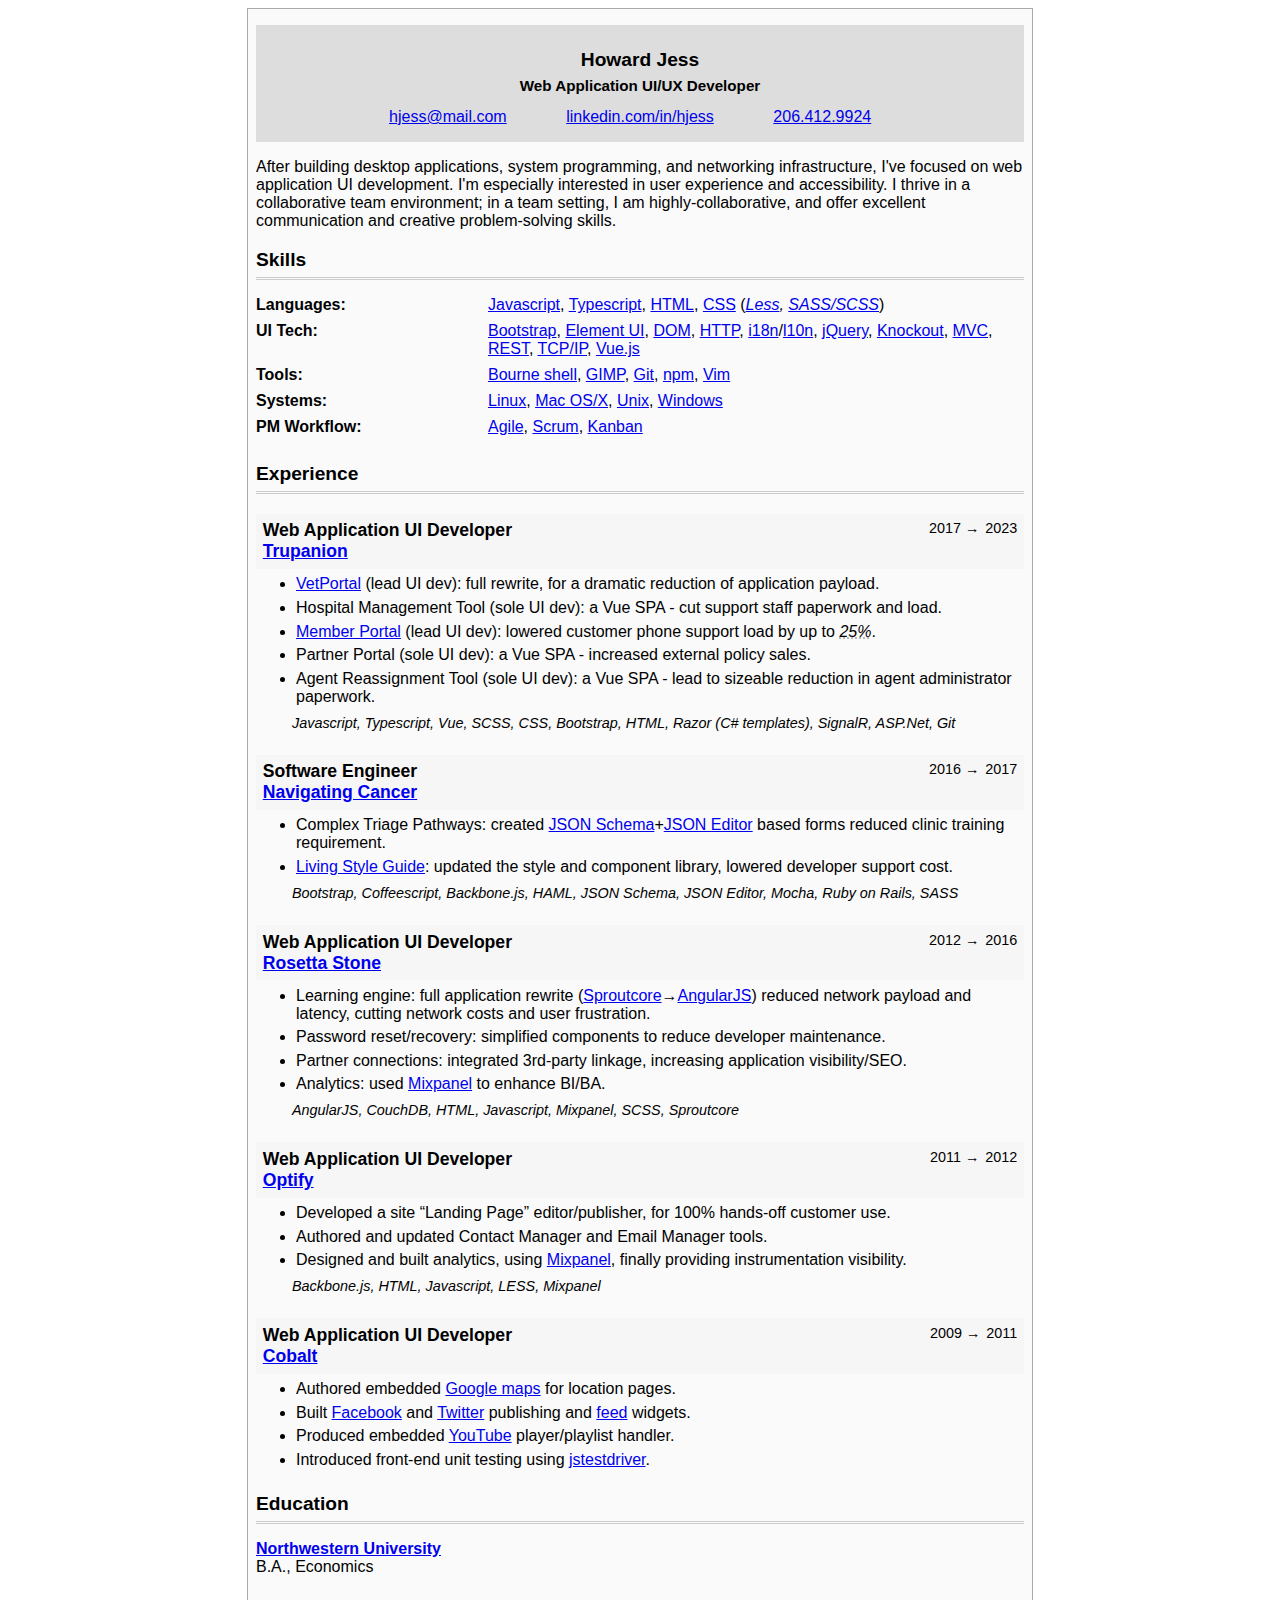
<file: index.html>
<!DOCTYPE html>
<html lang="en">
<head>
  <meta http-equiv="Content-Type" content="text/html;charset=utf-8">
  <title>Resume of Howard Jess</title>
  <style>
    body {
      background-color:#fff;
      font-family:sans-serif;
      font-size: 14px;
    }
    #resume {
      background-color: #fafafa;
      border: 1px solid #aaa;
      font-size:1rem;
      margin:4px auto;
      padding: 8px;
      position:relative;
      width:8in;
      &:has(dialog[open]) {
          overflow: hidden;
      }
    }
    .hidden-job-titles {
        background-color: transparent;
        color: transparent;
        font-size: 0.1rem;
        position: absolute;
        right: 2000em;
    }
    code {
      font-family:Courier,monospace;
      font-weight:bold;
    }
    h1,h2 {
      font-size:1.2rem;
      margin:0;
      padding:0 0 6px;
      border-bottom:3px double #ccc;
    }
    h2 {
      margin-top:1em;
    }
    h3 {
      font-size: 0.95rem;
      margin-bottom:24px;
    }
    .heading {
        font-size: 1.1rem;
        font-weight: bold;
        margin-bottom: -0.5rem;
        p {
            margin-left: 1rem;
        }
    }
    .contact-info {
      display: grid;
      gap: 1em;
      grid-template-columns: 1fr 1fr 1fr;
      a.email-address {
          justify-self: end;
      }
      a.phone-number {
          justify-self: start;
      }
      a.linkedin img {
          height: 1em;
          margin-right: 0.15em;
          width: 1em;
      }
    }
    .content {
      margin: 0.25em;
      > h2 {
          margin-top: 1.5em;
      }
    }
    .pct {
        font-style: italic;
        text-decoration: underline dotted #aaa;
    }
    .info {
      background-color: #ddd;
      margin: 0.5em auto 1em;
      padding: 1rem;
      text-align: center;
      width: auto;
    }
    .info h1,.info h3 {
      border-bottom: none;
      margin:0 0 6px;
      padding:0;
    }
    .info h1 {
        span {
            padding: 0.2rem;
        }
    }
    .name-and-title {
        display: inline-block;
        padding: 0.5em;
            &:hover {
            cursor: pointer;
            outline: 1px dotted #66f;
        }
    }
    .info.info2 {
      display:none;
    }
    .jobDate >span {
        color: transparent;
        margin-right: -0.7em;
    }
    .jobDate >span::before {
        color: #000;
        content: '→';
    }
    .strong {
      font-weight:bold;
    }
    .jobSkills {
      display: block;
      font-size: 0.9em;
      font-style: italic;
      margin-left: 2.5em;
      margin-top: -0.5em;
    }
    .job {
      margin:10px 0 24px;
    }
    .jobName {
      display:block;
    }
    .jobInfo {
        display: flex;
        flex-direction: row-reverse;
        justify-content: space-between;
    }
    .job .jobName em {
      font-size: 0.9rem;
      font-weight:normal;
    }
    .job .jobDate {
      font-size: 0.9rem;
      font-weight: normal;
    }
    .job h2 {
        background-color: #f6f6f6;
        border: none;
        display: flex;
        justify-content: space-between;
        margin-bottom: -0.5em;
        padding: 0.35em;
    }
    .job .jobName {
      font-size: 1.1rem;
      font-weight:bold;
    }
    .job .jobName .note {
      display: inline;
      font-size: 0.85rem;
      font-weight:100;
    }
    .job p {
        margin-top: 0.2em;
    }
    .experience ul {
        margin-bottom: 1em;
    }
    .experience ul li:not(:last-child) {
        margin-bottom: 0.35em;
    }
    #skills {
      display: grid;
      grid-template-columns: 1fr 3fr;
    }
    #skills dt {
      font-weight:bold;
    }
    #skills dd,
    #skills dt {
      padding-bottom: 0.5em;
    }
    body.small #skills {
        dd,
        dt,
        a {
            font-size: 2vw;
        }
    }
    ul {
        &:is(.skills, .super-powers, .funny-story, .odyssey) {
            list-style-type: none;
            li {
                margin-bottom: 0.5rem;
                >span {
                    font-weight: bold;
                }
            }
            &:is(.odyssey) .heading {
                display: block;
                margin: 1rem 0 0.2rem -2rem;
            }
        }
    }
    #switcher {
        border: 1px dotted #aaa;
        box-shadow: 0 0 #0000, 0 0 #0000, 0 25px 50px -12px rgba(0, 0, 0, 0.25);
        font-size: 1.2rem;
        padding: 1.6rem;
        position: absolute;
        text-align: center;
        width: 20rem;

        button {
            border: 0 solid transparent;
            color: blue;
            cursor: pointer;
            font-size: 1.1rem;
            font-weight: bold;
            outline: 0 solid transparent;
            padding: 0.5rem 1rem;
        }
    }
    dialog::backdrop {
        background-color: rgba(100,100,120,0.7);
    }
    @media screen and (max-width:8in) {
        #resume {
            width:auto;
        }
    }
    @media (max-width: 500px) {
        .info,#resume {
            width:auto;
        }
        .info h3 {
            margin: 2px 0;
        }
        .content {
            margin: 20px 0 0 10px;
        }
    }
    @media only print {
        body { border:none; width:100%; }
        .info.info2 {
          display: block;
          page-break-before: always;
        }
        a,
        a:visited {
            color: inherit;
            text-decoration: none;
        }
        #resume {
          border: none;
          padding-top: 0;
        }
    }
  </style>

</head>
<body>

<template id="drama">
    <section class="info">
        <div class="name-and-title" title="click for something different">
            <h1>Howard Jess</h1>
            <h3>The UI/UX Odyssey &mdash; A Story in Five Acts</h3>
        </div>
        <div class="contact-info">
            <a target="_blank" href="mailto:hjess@mail.com" class="email-address">hjess@mail.com</a>
            <a target="_blank" href="https://www.linkedin.com/in/howardjess/" class="linkedin">linkedin.com/in/hjess</a>
            <a href="tel:2064129924" class="phone-number">206.412.9924</a>
        </div>
    </section>
    <section class="experience-and-education">
        Howard, a restless soul trapped in the labyrinth of system programming, dreamt of a brighter future. He yearned to bridge the gap between the cold logic of machines and the intuitive desires of humans. A chance encounter with a flickering web page sparked a revolution within him. Howard, the code whisperer, was born.
        <ul class="odyssey">
            <li>
                <span class="heading">Act I: The Code Whisperer (2009-2011)</span>
                <a href="http://www.cdkglobal.com">Cobalt</a> became his proving ground. Here, he wrestled with the giants of the internet - <a href="http://code.google.com/apis/maps/">Google Maps</a>, <a href="https://web.archive.org/web/20090618161456/http://developers.facebook.com/">Facebook</a>, <a href="https://developer.twitter.com/en/docs/api-reference-index">Twitter</a>, <a href="http://code.google.com/apis/youtube/overview.html">YouTube</a>. He tamed their APIs, transforming them into loyal companions that danced on the web. Unit testing became his shield, deflecting the relentless onslaught of bugs.
            </li>
            <li>
                <span class="heading">Act II: The Architect of Learning (2011-2012)</span>
                Optify beckoned, offering a new challenge. Howard, the architect, envisioned a landing page editor - a tool so intuitive, so empowering, that even the most marketing-minded individual could wield it with ease. He breathed life into the Contact Manager and Email Manager, taming the chaos of communication. Analytics, once a shadowy whisper, became a symphony of data thanks to his mastery of <a href="http://www.mixpanel.com/">Mixpanel</a>.
            </li>
            <li>
                <span class="heading">Act III: The Rosetta Stone (2012-2016)</span>
                <a href="http://www.rosettastone.com">Rosetta Stone</a> presented a monumental task: to rewrite the very engine of language learning. Howard, the sculptor, embarked on a journey to dismantle the old, cumbersome system and rebuild it anew. AngularJS became his chisel, carving a leaner, faster learning experience. Network latency, the bane of frustrated students, fell before his might. Partner connections blossomed, opening doors to a wider world of knowledge.
            </li>
            <li>
                <span class="heading">Act IV: Navigating the Storm (2016-2017)</span>
                <a href="http://www.navigatingcancer.com">Navigating Cancer</a> became a mission of compassion. Howard, the healer, knew the importance of clear communication in the face of uncertainty. He crafted forms that were easier to navigate than a hospital corridor, reducing training burdens on weary healthcare professionals. His <a href="https://livingstyleguide.org/">living style guide</a>, a beacon of consistency, brought solace to developers and patients alike.
            </li>
            <li>
                <span class="heading">Act V: The Champion of the User (2017-Present)</span>
                <a href="http://trupanion.com">Trupanion</a> became Howard's final frontier, a sprawling landscape of user interfaces in desperate need of reform. As the lead UI developer, he championed the needs of veterinarians, hospital staff, members, and even support agents. Each portal he touched became a testament to his dedication, reducing paperwork burdens and streamlining workflows.
            </li>
            <li>
                <span class="heading">The Epilogue: A Legacy Yet Unwritten</span>
                Howard's odyssey continues. Armed with his ever-growing arsenal of skills and unwavering empathy for the user, he stands ready to tackle the next challenge. The future of web development awaits, a canvas begging for his artistry.
            </li>
        </ul>
    </section>
</template>


<template id="plain">
    <section class="info">
        <div class="name-and-title" title="click for something different">
            <h1>Howard Jess</h1>
            <h3>Web Application UI/UX Developer</h3>
        </div>
        <div class="contact-info">
            <a target="_blank" href="mailto:hjess@mail.com" class="email-address">hjess@mail.com</a>
            <a target="_blank" href="https://www.linkedin.com/in/howardjess/" class="linkedin">linkedin.com/in/hjess</a>
            <a href="tel:2064129924" class="phone-number">206.412.9924</a>
        </div>
    </section>
    <section class="heading-and-skills">
        <p>
        After building desktop applications, system programming, and networking infrastructure, I've focused on web application UI development. I'm especially interested in user experience and accessibility. I thrive in a collaborative team environment; in a team setting, I am highly-collaborative, and offer excellent communication and creative problem-solving skills.
        </p>
        <span class="hidden-job-titles">
            For benefit of automated resume scan robots
                Experienced Software Engineer - Frontend ;
                Founding Frontend Engineer ;
                Front - end Developer Vue.js ;
                Front End ;
                Front End Developer ;
                Front End Engineer ;
                Front End Software Developer ;
                Front End Software Engineer ;
                Front End Vue JS Developer ;
                Front End/UX Software Developer ;
                Front end Architect ;
                Front-End Engineer ;
                Front-End Software Developer ;
                Front-end Developer ;
                Front-end Javascript Developer ;
                Front-end software engineer ;
                Front-end web developer ;
                Frontend Developer ;
                Frontend Engineer ;
                Frontend Engineer III ;
                Frontend Software Engineer ;
                JavaScript UI/UX Specialist Software Development Engineer ;
                Jr. to Lead Front End Engineer ;
                Lead Front End Software Engineer ;
                Lead Frontend Engineer ;
                Lead UI Engineer ;
                Principal Front End Engineer ;
                Principal Frontend Developer ;
                Principal engineer, Front end ;
                REMOTE Senior Front End Engineer ;
                Senior Front End / Vue.js Developer ;
                Senior Front End Developer ;
                Senior Front End Engineer ;
                Senior Front End Software Engineer ;
                Senior Front-End Developer ;
                Senior Front-end Web Developer ;
                Senior Frontend Developer ;
                Senior Frontend Engineer ;
                Senior Frontend Engineer, Vue.js ;
                Senior Frontend Software Developer ;
                Senior Frontend Software Engineer ;
                Senior Frontend/UI Software Engineer ;
                Senior JavaScript Engineer ;
                Senior Javascript Engineer ;
                Senior Software Developer ;
                Senior Software Development Engineer ;
                Senior Software Development Engineer - Front End ;
                Senior Software Engineer ;
                Senior Software Engineer (Front End) ;
                Senior Software Engineer (Front-end/Angular) ;
                Senior Software Engineer - Frontend ;
                Senior Software Engineer – Front End ;
                Senior Software Engineer, Frontend ;
                Senior Software Engineer, UI ;
                Senior Software Engineer, Web ;
                Senior Staff Software Engineer (Frontend) ;
                Senior UI Engineer ;
                Senior UI Software Developer ;
                Senior UX Front End Developer ;
                Senior Web Engineer ;
                Software Developer ;
                Software Development Engineer (Frontend) ;
                Software Development Engineer - Web ;
                Software Engineer ;
                Software Engineer (Front End) ;
                Software Engineer (Front-end) ;
                Software Engineer - Frontend ;
                Software Engineer I – Web ;
                Software Engineer II - Frontend ;
                Software Engineer II, Front-end ;
                Software Engineer, Front End ;
                Software Engineer, Front End - ;
                Software Engineer, Front-End ;
                Software Engineer, Frontend ;
                Sr Frontend Engineer ;
                Sr. Front End Engineer ;
                Sr. Front-End Engineer ;
                Sr. Frontend Software Engineer / JavaScript ;
                Sr. Software Engineer - Frontend ;
                Sr. Staff Front-End Engineer ;
                Staff Front End Engineer ;
                Staff Front End Software Engineer ;
                Staff Front-end Engineer ;
                Staff Frontend Engineer ;
                Staff Software Engineer - JavaScript ;
                Staff Web Engineer ;
                UI Developer ;
                UI Engineer ;
                UI Web developer ;
                UI software engineer ;
                UI/VUE.JS Developer ;
                Vue Developer ;
                Web Developer ;
                Web Developer IV ;
        </span>
        <h2>Skills</h2>
        <dl id="skills">
        <dt>Languages:</dt>
        <dd>
            <a href="http://en.wikipedia.org/wiki/Javascript">Javascript</a>,
            <a href="https://www.typescriptlang.org/">Typescript</a>,
            <a href="https://www.w3.org/TR/html5/">HTML</a>,
            <a href="http://www.w3.org/TR/2005/WD-CSS21-20050613/">CSS</a> (<em><a href="http://lesscss.org">Less</a>, <a href="http://sass-lang.com/">SASS/SCSS</a></em>)
        </dd>
        <dt>UI Tech:</dt>
        <dd>
            <a href="https://getbootstrap.com">Bootstrap</a>,
            <a href="https://element.eleme.io/#/en-US">Element UI</a>,
            <a href="http://www.w3.org/TR/1998/REC-DOM-Level-1-19981001/level-one-core.html">DOM</a>,
            <a href="http://en.wikipedia.org/wiki/Http">HTTP</a>,
            <a href="http://en.wikipedia.org/wiki/Internationalization_and_localization">i18n</a>/<a href="http://en.wikipedia.org/wiki/Language_localisation">l10n</a>,
            <a href="http://jquery.com">jQuery</a>,
            <a href="https://knockoutjs.com/">Knockout</a>,
            <a href="http://en.wikipedia.org/wiki/Model%E2%80%93view%E2%80%93controller">MVC</a>,
            <a href="http://en.wikipedia.org/wiki/Representational_State_Transfer">REST</a>,
            <a href="http://en.wikipedia.org/wiki/Tcp/ip">TCP/IP</a>,
            <a href="https://vuejs.org/">Vue.js</a>
        </dd>
        <dt>Tools:</dt>
        <dd>
            <a href="http://en.wikipedia.org/wiki/Bourne_shell">Bourne shell</a>,
            <a href="http://gimp.org/">GIMP</a>,
            <a href="https://git-scm.com/">Git</a>,
            <a href="https://npmjs.com/">npm</a>,
            <a href="https://www.vim.org/">Vim</a>
        </dd>
        <dt>Systems:</dt>
        <dd>
            <a href="http://en.wikipedia.org/wiki/Linux">Linux</a>,
            <a href="http://en.wikipedia.org/wiki/Mac_osx">Mac OS/X</a>,
            <a href="http://en.wikipedia.org/wiki/Unix">Unix</a>,
            <a href="http://en.wikipedia.org/wiki/Windows">Windows</a>
        </dd>
        <dt>PM Workflow:</dt>
        <dd>
            <a href="http://en.wikipedia.org/wiki/Agile_software_development">Agile</a>,
            <a href="http://www.scrum.org">Scrum</a>,
            <a href="http://en.wikipedia.org/wiki/Kanban">Kanban</a>
        </dd>
        </dl>
    </section>
    <section class="experience-and-education">
        <h2>Experience</h2>
        <div class="experience">

        <section class="job" id="jobTrupanion">
            <h2>
                <span class="jobName">Web Application UI Developer<br><a href="http://trupanion.com">Trupanion</a></span>
                <span class="jobDate">2017 <span>to</span> 2023</span>
            </h2>
            <ul>
                <li><a href="http://vetportal.trupanion.com">VetPortal</a> (lead UI dev): full rewrite, for a dramatic reduction of application payload. </li>
                <li>Hospital Management Tool (sole UI dev): a Vue SPA - cut support staff paperwork and load.</li>
                <li><a href="http://members.trupanion.com">Member Portal</a> (lead UI dev): lowered customer phone support load by up to <i class="pct">25%</i>. </li>
                <li>Partner Portal (sole UI dev): a Vue SPA - increased external policy sales.</li>
                <li>Agent Reassignment Tool (sole UI dev): a Vue SPA - lead to sizeable reduction in agent administrator paperwork. </li>
            </ul>
            <span class="jobSkills">Javascript, Typescript, Vue, SCSS, CSS, Bootstrap, HTML, Razor (C# templates), SignalR, ASP.Net, Git</span>
        </section>

        <section class="job" id="jobNavigatingCancer">
            <h2>
                <span class="jobName">Software Engineer<br><a href="http://www.navigatingcancer.com">Navigating Cancer</a></span>
                <span class="jobDate">2016 <span>to</span> 2017</span>
            </h2>
            <ul>
                <li>Complex Triage Pathways: created <a href="https://json-schema.org/">JSON Schema</a>+<a href="https://github.com/json-editor/json-editor">JSON Editor</a> based forms reduced clinic training requirement.</li>
                <li><a href="https://livingstyleguide.org/">Living Style Guide</a>: updated the style and component library, lowered developer support cost.</li>
            </ul>
            <span class="jobSkills">Bootstrap, Coffeescript, Backbone.js, HAML, JSON Schema, JSON Editor, Mocha, Ruby on Rails, SASS</span>
        </section>
        </div>

        <div class="experience">
        <section class="info info2">
            <div class="name-and-title" title="click for something different">
                <h1>Howard Jess</h1>
                <h3>Web Application UI/UX Developer</h3>
            </div>
            <div class="contact-info">
                <a target="_blank" href="mailto:hjess@mail.com" class="email-address">hjess@mail.com</a>
                <a target="_blank" href="https://www.linkedin.com/in/howardjess/" class="linkedin">linkedin.com/in/hjess</a>
                <a href="tel:2064129924" class="phone-number">206.412.9924</a>
            </div>
        </section>

        <section class="job" id="jobRosettaStone">
            <h2>
            <span class="jobName">Web Application UI Developer<br><a href="http://www.rosettastone.com">Rosetta Stone</a></span>
            <span class="jobDate">2012 <span>to</span> 2016</span>
            </h2>
            <ul>
                <li>Learning engine: full application rewrite (<a href="http://sproutcore.com/">Sproutcore</a>&rarr;<a href="https://angularjs.org/">AngularJS</a>) reduced network payload and latency, cutting network costs and user frustration.</li>
                <li>Password reset/recovery: simplified components to reduce developer maintenance. </li>
                <li>Partner connections: integrated 3rd-party linkage, increasing application visibility/SEO. </li>
            <li>Analytics: used <a href="http://www.mixpanel.com/">Mixpanel</a> to enhance BI/BA.</li>
            </ul>
            <span class="jobSkills">AngularJS, CouchDB, HTML, Javascript, Mixpanel, SCSS, Sproutcore</span>
        </section>

        <section class="job" id="jobOptify">
            <h2>
                <span class="jobName">Web Application UI Developer<br><a href="http://www.optify.net">Optify</a></span>
                <span class="jobDate">2011 <span>to</span> 2012</span>
            </h2>

            <ul>
            <li>Developed a site &ldquo;Landing Page&rdquo; editor/publisher, for 100% hands-off customer use. </li>
            <li>Authored and updated Contact Manager and Email Manager tools. </li>
            <li>Designed and built analytics, using <a href="http://www.mixpanel.com/">Mixpanel</a>, finally providing instrumentation visibility. </li>
            </ul>
            <span class="jobSkills">Backbone.js, HTML, Javascript, LESS, Mixpanel</span>
        </section>

        <section class="job" id="jobCobalt">
            <h2>
                <span class="jobName">Web Application UI Developer<br><a href="http://www.cdkglobal.com">Cobalt</a></span>
                <span class="jobDate">2009 <span>to</span> 2011</span>
            </h2>

            <ul>
            <li>Authored embedded <a href="http://code.google.com/apis/maps/">Google maps</a> for location pages. </li>
            <li>Built <a href="https://web.archive.org/web/20090618161456/http://developers.facebook.com/">Facebook</a> and
                <a href="https://developer.twitter.com/en/docs/api-reference-index">Twitter</a> publishing and
                <a href="http://code.google.com/apis/ajaxfeeds/">feed</a> widgets. </li>
            <li>Produced embedded <a href="http://code.google.com/apis/youtube/overview.html">YouTube</a> player/playlist handler. </li>
            <li>Introduced front-end unit testing using <a href="http://code.google.com/p/js-test-driver/">jstestdriver</a>. </li>
            </ul>
        </section>
        </div>

        <h2>Education</h2>
        <p>
        <strong><a href="http://www.northwestern.edu">Northwestern University</a></strong><br>
        B.A., Economics
        </p>
    </section>
</template>

<template id="funny">
    <section class="info">
        <div class="name-and-title" title="click for something different">
            <h1>Howard Jess</h1>
            <h3>UI guy</h3>
        </div>
        <div class="contact-info">
            <a target="_blank" href="mailto:hjess@mail.com" class="email-address">hjess@mail.com</a>
            <a target="_blank" href="https://www.linkedin.com/in/howardjess/" class="linkedin">linkedin.com/in/hjess</a>
            <a href="tel:2064129924" class="phone-number">206.412.9924</a>
        </div>
    </section>
    <section class="heading-and-skills">
      <p class="super-powers">
         Once a dungeon dweller of system programming and networking, I&#39;ve heroically slain the boredom dragon and now quest for the holy grail of user-friendly interfaces.
         My spirit animal? The platypus - a mashup of web dev awesomeness like HTML, CSS, and JavaScript.
         I speak fluent code and the human dialect (sometimes).
      </p>
      <span class="heading">Superpowers:</span>
      <ul class="super-powers">
         <li><span>UI/UX Mastery:</span> I can turn a confusing mess into a masterpiece that even your grandma can navigate.</li>
         <li><span>Collaboration Champion:</span> I play well with others, even those who still use Internet Explorer (but gently nudge them towards the light).</li>
         <li><span>Problem-solving Picasso:</span> I can turn a bug into a beautiful fix faster than you can say "<cite>deploy</cite>".</li>
      </ul>
      <p class="heading">Keywords for the Resume Robot Overlords (but also my actual skills):</p>
      <ul class="skills">
         <li><span>Languages</span>: <a href="http://en.wikipedia.org/wiki/Javascript">Javascript</a> (my BFF), <a href="https://www.typescriptlang.org/">Typescript</a> (his cooler cousin), <a href="https://www.w3.org/TR/html5/">HTML</a> (the foundation), <a href="http://www.w3.org/TR/2005/WD-CSS21-20050613/">CSS</a> (the decorator), and their fancy friends like <a href="http://lesscss.org">Less</a> and <a href="http://sass-lang.com/">SCSS</a>.</li>
         <li><span>Frameworks &amp; Tools</span>: From the classic veterans like <a href="https://getbootstrap.com">Bootstrap</a> and <a href="http://jquery.com">jQuery</a> to the new blood like <a href="https://vuejs.org/">Vue.js</a> and <a href="https://git-scm.com/">Git</a>, I've got them all in my utility belt.</li>
         <li><span>Systems</span>: I can navigate the digital jungles of <a href="http://en.wikipedia.org/wiki/Linux">Linux</a>, <a href="http://en.wikipedia.org/wiki/Mac_osx">Mac</a>, <a href="http://en.wikipedia.org/wiki/Windows">Windows</a>, and even the occasional <a href="http://en.wikipedia.org/wiki/Unix">Unix</a> relic.</li>
         <li><span>Project Management Kung Fu</span>:
            <a href="http://en.wikipedia.org/wiki/Agile_software_development">Agile</a>,
            <a href="http://www.scrum.org">Scrum</a>,
            <a href="http://en.wikipedia.org/wiki/Kanban">Kanban</a> -
            you name it, I can punch and kick my way through it.</li>
      </ul>
    </section>
    <section class="experience-and-education">
      <p class="heading">Epic Feats of Web Development:</p>
      <ul class="funny-story">
         <li><a href="http://trupanion.com">Trupanion</a> (2017-2023):
            Led the UI charge for various portals, reducing paperwork for vets, hospitals, members, and even those pesky support agents (they secretly love me now).</li>
         <li><a href="http://www.navigatingcancer.com">Navigating Cancer</a> (2016-2017): Built forms that were easier to use than a hospital gown (and way less revealing). Streamlined workflows and made everyone's life a little less cancerous (metaphorically speaking).</li>
         <li><a href="http://www.rosettastone.com">Rosetta Stone</a> (2012-2016): Rebuilt the learning engine from the ground up, making language learning faster than a hummingbird on Red Bull. Also, simplified password resets because nobody likes remembering complicated things.</li>
         <li>Optify (2011-2012): Built a landing page editor so user-friendly, even your marketing team could use it (no offense to marketing teams).</li>
         <li><a href="http://www.cdkglobal.com">Cobalt</a> (2009-2011): Brought the power of Google Maps, Facebook, Twitter, and YouTube to life on webpages. Also, pioneered front-end unit testing because bugs are the enemies of a good time.</li>
      </ul>
      <p class="heading">Education:</p>
      <ul class="funny-story">
         <li>Bachelor of Arts in Economics from <a href="http://www.northwestern.edu">Northwestern University</a> (because why not?)</li>
      </ul>
      <p>Disclaimer: I may or may not have exaggerated certain skills for comedic effect. But hey, at least you'll remember my resume, right?</p>
    </section>
</template>

<div id="resume"></div>

<dialog id="switcher">
    <p></p>
    <button class="switch-resume">Show me</button>
</dialog>

<script>
    window.onload = function() {
        function classify() {
          document.body.classList.toggle('small',window.innerWidth < 800);
        }
        classify();
        window.onresize = classify;

        const resNames = ['plain','funny','drama'];
        let currentRes = 0;

        const resume = document.querySelector('#resume'),
            plain = document.querySelector('#plain'),
            funny = document.querySelector('#funny'),
            drama = document.querySelector('#drama'),
            dialog = document.querySelector('#switcher'),
            dText = dialog.querySelector('p'),
            dButton = dialog.querySelector('.switch-resume');

        function showResume() {
            currentRes = currentRes % 3;
            let name = resNames.at(currentRes),
                html = document.querySelector(`#${name}`).innerHTML;
            function resetDoc() {
                document.body.className = name;
                document.body.scrollTo(0,0);
                document.querySelectorAll('a[href]').forEach(anchor => anchor.target = 'offResume');
            }
            document.body.appendChild(dialog);
            resume.innerHTML = html;
            resume.appendChild(dialog);
            resetDoc();
            dialog.close();
        }

        function swapResume(now) {
            let name = resNames.at((++currentRes) % resNames.length);
            let dialogText = {
                plain: `Interesting, eh?<br><br>To compare, let's see the resume I wrote myself.`,
                funny: `I thought it would be fun to let an AI rewrite my resume as a comedy; it produced this.`,
                drama: `When the AI was asked to rewrite it as a drama, it produced this.`,
            };

            dText.innerHTML = dialogText[name];
            document.body.appendChild(dialog);
            dialog.showModal();
        }

        dButton.addEventListener('click',showResume);
        document.body.addEventListener('click',function(e) {
            const SWITCHERCLASS = 'name-and-title',
                target = e.target,
                classes = target.classList,
                parent = e.target.parentNode,
                pClasses = parent.classList,
                isSwitcher = (classes.contains(SWITCHERCLASS) || pClasses.contains(SWITCHERCLASS));
            if (isSwitcher) {
                swapResume();
            }
        });
        showResume();
    }
</script>
</body>
</html>
</file>
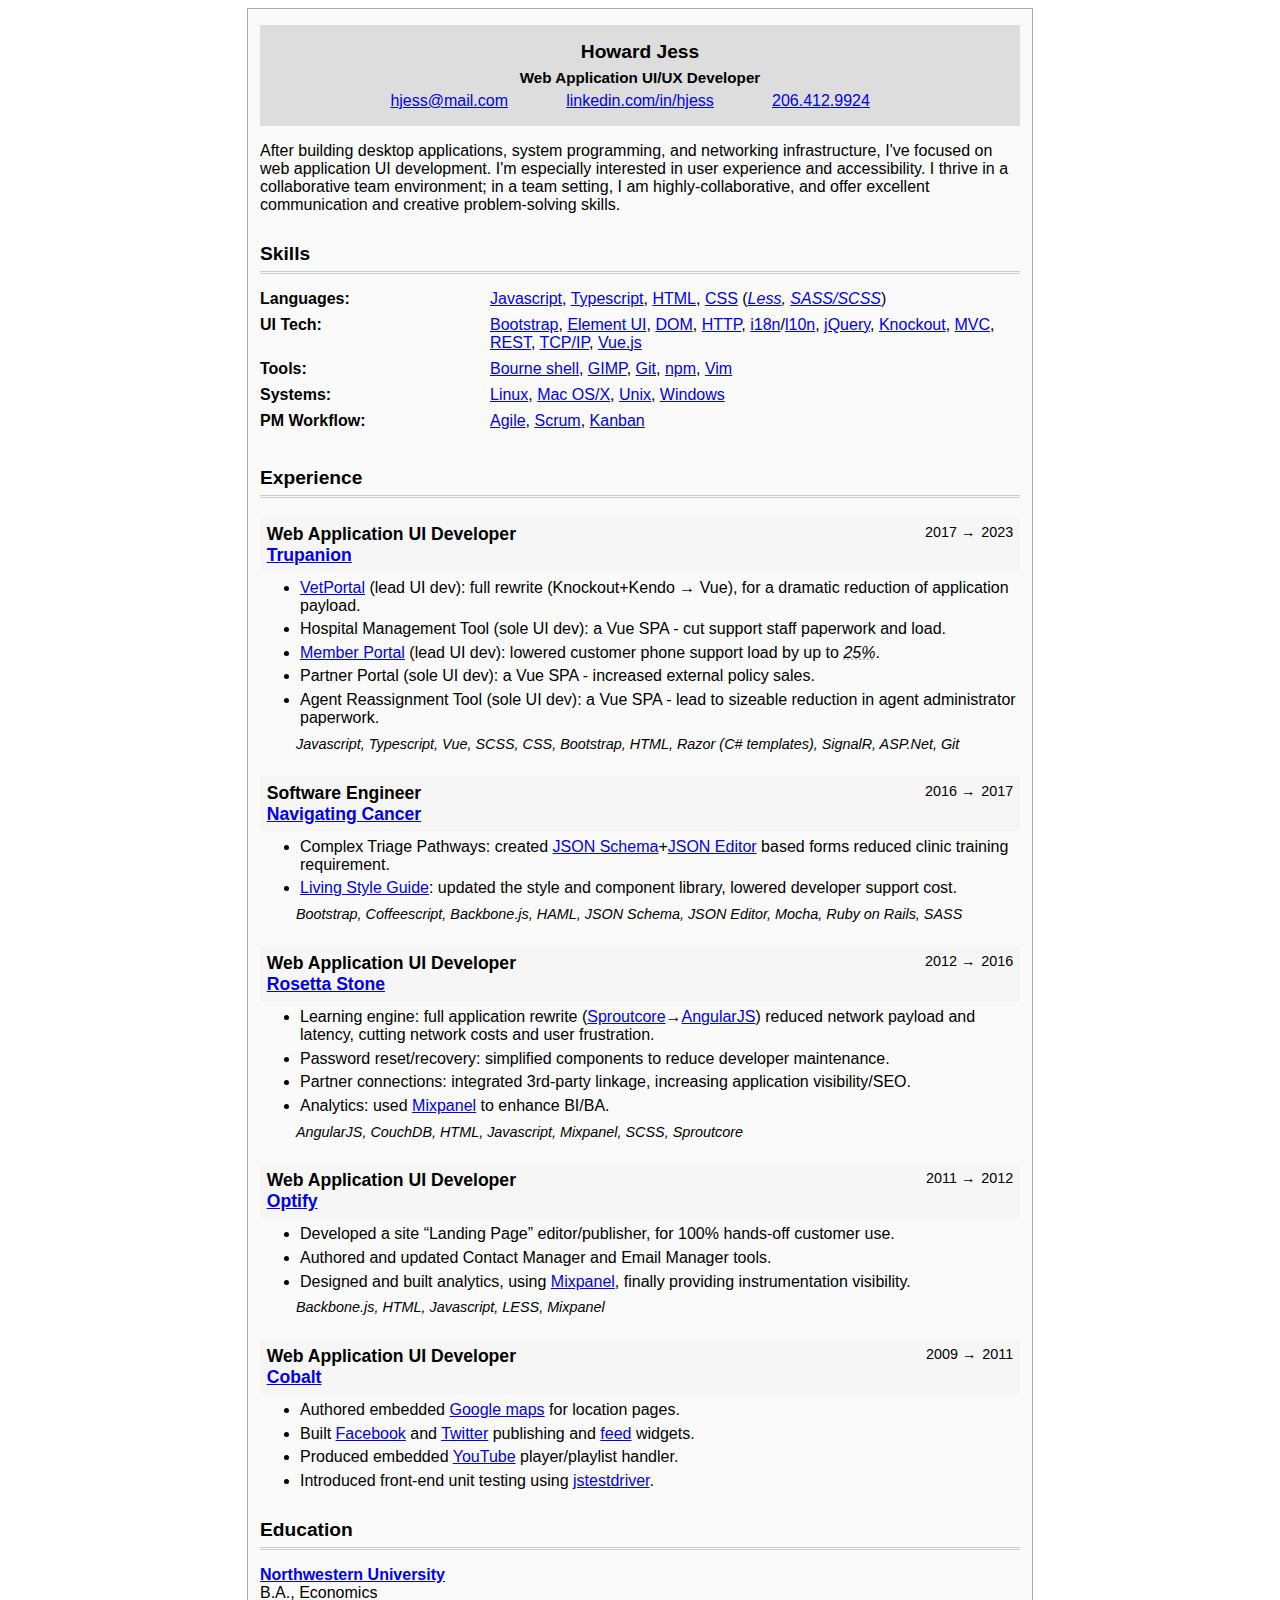
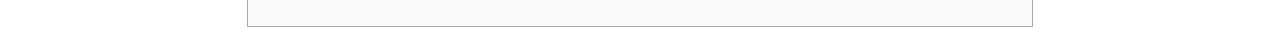
<file: original.html>
<!DOCTYPE html>
<html lang="en">
<head>
  <meta http-equiv="Content-Type" content="text/html;charset=utf-8">
  <title>Resume of Howard Jess</title>
  <style>
    body {
      background-color:#fff;
      font-size: 14px;
    }
    #resume {
      background-color: #fafafa;
      border: 1px solid #aaa;
      font-family:sans-serif;
      font-size:1rem;
      margin:4px auto;
      padding: 8px;
      position:relative;
      width:8in;
    }
    .hidden-job-titles {
        background-color: transparent;
        color: transparent;
        font-size: 0.1rem;
        position: absolute;
        right: 2000em;
    }
    code {
      font-family:Courier,monospace;
      font-weight:bold;
    }
    h1,h2 {
      font-size:1.2rem;
      margin:0;
      padding:0 0 6px;
      border-bottom:3px double #ccc;
    }
    h2 {
      margin-top:1em;
    }
    h3 {
      font-size: 0.95rem;
      margin-bottom:24px;
    }
    .contact-info {
      display: grid;
      gap: 1em;
      grid-template-columns: 1fr 1fr 1fr;
      /*
      a {
          align-self: end;
          display: inline-flex;
          height: 1.5em;
          justify-content: center;
          vertical-align: bottom;
      }
      */
      a.email-address {
          justify-self: end;
      }
      a.phone-number {
          justify-self: start;
      }
      a.linkedin img {
          height: 1em;
          margin-right: 0.15em;
          width: 1em;
      }
    }
    .content {
      margin: 0.25em;
      > h2 {
          margin-top: 1.5em;
      }
    }
    .pct {
        font-style: italic;
        text-decoration: underline dotted #aaa;
    }
    .info {
      background-color: #ddd;
      margin: 0.5em auto 1em;
      padding: 1rem;
      text-align: center;
      width: auto;
    }
    .info h1,.info h3 {
      border-bottom: none;
      margin:0 0 6px;
      padding:0;
    }
    .info.info2 {
      display:none;
    }
    .jobDate >span {
        color: transparent;
        margin-right: -0.7em;
    }
    .jobDate >span::before {
        color: #000;
        content: '→';
    }
    .strong {
      font-weight:bold;
    }
    .jobSkills {
      display: block;
      font-size: 0.9em;
      font-style: italic;
      margin-left: 2.5em;
      margin-top: -0.5em;
    }
    .job {
      margin:10px 0 24px;
    }
    .jobName {
      display:block;
    }
    .jobInfo {
        display: flex;
        flex-direction: row-reverse;
        justify-content: space-between;
    }
    .job .jobName em {
      font-size: 0.9rem;
      font-weight:normal;
    }
    .job .jobDate {
      font-size: 0.9rem;
      font-weight: normal;
    }
    .job h2 {
        background-color: #f6f6f6;
        border: none;
        display: flex;
        justify-content: space-between;
        margin-bottom: -0.5em;
        padding: 0.35em;
    }
    .job .jobName {
      font-size: 1.1rem;
      font-weight:bold;
    }
    .job .jobName .note {
      display: inline;
      font-size: 0.85rem;
      font-weight:100;
    }
    .job p {
        margin-top: 0.2em;
    }
    .experience ul {
        margin-bottom: 1em;
    }
    .experience ul li:not(:last-child) {
        margin-bottom: 0.35em;
    }
    #skills {
      display: grid;
      grid-template-columns: 1fr 3fr;
    }
    #skills dt {
      font-weight:bold;
    }
    #skills dd,
    #skills dt {
      padding-bottom: 0.5em;
    }
    body.small #skills {
        dd,
        dt,
        a {
            font-size: 2vw;
        }
    }
    @media screen and (max-width:8in) {
        #resume {
            width:auto;
        }
    }
    @media (max-width: 500px) {
        .info,#resume {
            width:auto;
        }
        .info h3 {
            margin: 2px 0;
        }
        .content {
            margin: 20px 0 0 10px;
        }
    }
    @media only print {
        body { border:none; width:100%; }
        .info.info2 {
          display: block;
          page-break-before: always;
        }
        a,
        a:visited {
            color: inherit;
            text-decoration: none;
        }
        #resume {
          border: none;
          padding-top: 0;
        }
    }
  </style>

</head>
<body>
<div id="resume">
  <div class="content">
    <section class="info">
        <h1>Howard Jess</h1>
        <h3>Web Application UI/UX Developer</h3>
        <div class="contact-info">
            <a target="_blank" href="mailto:hjess@mail.com" class="email-address">hjess@mail.com</a>
            <a target="_blank" href="https://www.linkedin.com/in/howardjess/" class="linkedin">linkedin.com/in/hjess</a>
            <a href="tel:2064129924" class="phone-number">206.412.9924</a>
        </div>
    </section>
    <p>
       After building desktop applications, system programming, and networking infrastructure, I've focused on web application UI development. I'm especially interested in user experience and accessibility. I thrive in a collaborative team environment; in a team setting, I am highly-collaborative, and offer excellent communication and creative problem-solving skills.
    </p>
    <span class="hidden-job-titles">
        For benefit of automated resume scan robots
            Experienced Software Engineer - Frontend ;
            Founding Frontend Engineer ;
            Front - end Developer Vue.js ;
            Front End ;
            Front End Developer ;
            Front End Engineer ;
            Front End Software Developer ;
            Front End Software Engineer ;
            Front End Vue JS Developer ;
            Front End/UX Software Developer ;
            Front end Architect ;
            Front-End Engineer ;
            Front-End Software Developer ;
            Front-end Developer ;
            Front-end Javascript Developer ;
            Front-end software engineer ;
            Front-end web developer ;
            Frontend Developer ;
            Frontend Engineer ;
            Frontend Engineer III ;
            Frontend Software Engineer ;
            JavaScript UI/UX Specialist Software Development Engineer ;
            Jr. to Lead Front End Engineer ;
            Lead Front End Software Engineer ;
            Lead Frontend Engineer ;
            Lead UI Engineer ;
            Principal Front End Engineer ;
            Principal Frontend Developer ;
            Principal engineer, Front end ;
            REMOTE Senior Front End Engineer ;
            Senior Front End / Vue.js Developer ;
            Senior Front End Developer ;
            Senior Front End Engineer ;
            Senior Front End Software Engineer ;
            Senior Front-End Developer ;
            Senior Front-end Web Developer ;
            Senior Frontend Developer ;
            Senior Frontend Engineer ;
            Senior Frontend Engineer, Vue.js ;
            Senior Frontend Software Developer ;
            Senior Frontend Software Engineer ;
            Senior Frontend/UI Software Engineer ;
            Senior JavaScript Engineer ;
            Senior Javascript Engineer ;
            Senior Software Developer ;
            Senior Software Development Engineer ;
            Senior Software Development Engineer - Front End ;
            Senior Software Engineer ;
            Senior Software Engineer (Front End) ;
            Senior Software Engineer (Front-end/Angular) ;
            Senior Software Engineer - Frontend ;
            Senior Software Engineer – Front End ;
            Senior Software Engineer, Frontend ;
            Senior Software Engineer, UI ;
            Senior Software Engineer, Web ;
            Senior Staff Software Engineer (Frontend) ;
            Senior UI Engineer ;
            Senior UI Software Developer ;
            Senior UX Front End Developer ;
            Senior Web Engineer ;
            Software Developer ;
            Software Development Engineer (Frontend) ;
            Software Development Engineer - Web ;
            Software Engineer ;
            Software Engineer (Front End) ;
            Software Engineer (Front-end) ;
            Software Engineer - Frontend ;
            Software Engineer I – Web ;
            Software Engineer II - Frontend ;
            Software Engineer II, Front-end ;
            Software Engineer, Front End ;
            Software Engineer, Front End - ;
            Software Engineer, Front-End ;
            Software Engineer, Frontend ;
            Sr Frontend Engineer ;
            Sr. Front End Engineer ;
            Sr. Front-End Engineer ;
            Sr. Frontend Software Engineer / JavaScript ;
            Sr. Software Engineer - Frontend ;
            Sr. Staff Front-End Engineer ;
            Staff Front End Engineer ;
            Staff Front End Software Engineer ;
            Staff Front-end Engineer ;
            Staff Frontend Engineer ;
            Staff Software Engineer - JavaScript ;
            Staff Web Engineer ;
            UI Developer ;
            UI Engineer ;
            UI Web developer ;
            UI software engineer ;
            UI/VUE.JS Developer ;
            Vue Developer ;
            Web Developer ;
            Web Developer IV ;
    </span>
    <h2>Skills</h2>
    <dl id="skills">
      <dt>Languages:</dt>
      <dd>
        <a href="http://en.wikipedia.org/wiki/Javascript">Javascript</a>,
        <a href="https://www.typescriptlang.org/">Typescript</a>,
        <a href="https://www.w3.org/TR/html5/">HTML</a>,
        <a href="http://www.w3.org/TR/2005/WD-CSS21-20050613/">CSS</a> (<em><a href="http://lesscss.org">Less</a>, <a href="http://sass-lang.com/">SASS/SCSS</a></em>)
      </dd>
      <dt>UI Tech:</dt>
      <dd>
        <a href="https://getbootstrap.com">Bootstrap</a>,
        <a href="https://element.eleme.io/#/en-US">Element UI</a>,
        <a href="http://www.w3.org/TR/1998/REC-DOM-Level-1-19981001/level-one-core.html">DOM</a>,
        <a href="http://en.wikipedia.org/wiki/Http">HTTP</a>,
        <a href="http://en.wikipedia.org/wiki/Internationalization_and_localization">i18n</a>/<a href="http://en.wikipedia.org/wiki/Language_localisation">l10n</a>,
        <a href="http://jquery.com">jQuery</a>,
        <a href="https://knockoutjs.com/">Knockout</a>,
        <a href="http://en.wikipedia.org/wiki/Model%E2%80%93view%E2%80%93controller">MVC</a>,
        <a href="http://en.wikipedia.org/wiki/Representational_State_Transfer">REST</a>,
        <a href="http://en.wikipedia.org/wiki/Tcp/ip">TCP/IP</a>,
        <a href="https://vuejs.org/">Vue.js</a>
      </dd>
      <dt>Tools:</dt>
      <dd>
        <a href="http://en.wikipedia.org/wiki/Bourne_shell">Bourne shell</a>,
        <a href="http://gimp.org/">GIMP</a>,
        <a href="https://git-scm.com/">Git</a>,
        <a href="https://npmjs.com/">npm</a>,
        <a href="http://vim.org/">Vim</a>
      </dd>
      <dt>Systems:</dt>
      <dd>
        <a href="http://en.wikipedia.org/wiki/Linux">Linux</a>,
        <a href="http://en.wikipedia.org/wiki/Mac_osx">Mac OS/X</a>,
        <a href="http://en.wikipedia.org/wiki/Unix">Unix</a>,
        <a href="http://en.wikipedia.org/wiki/Windows">Windows</a>
      </dd>
      <dt>PM Workflow:</dt>
      <dd>
        <a href="http://en.wikipedia.org/wiki/Agile_software_development">Agile</a>,
        <a href="http://www.scrum.org">Scrum</a>,
      	<a href="http://en.wikipedia.org/wiki/Kanban">Kanban</a>
     </dd>
    </dl>

    <h2>Experience</h2>
    <div class="experience">

      <section class="job" id="jobTrupanion">
        <h2>
            <span class="jobName">Web Application UI Developer<br/><a href="http://trupanion.com">Trupanion</a></span>
            <span class="jobDate">2017 <span>to</span> 2023</span>
        </h2>
        <ul>
            <li><a href="http://vetportal.trupanion.com">VetPortal</a> (lead UI dev): full rewrite (Knockout+Kendo &rarr; Vue), for a dramatic reduction of application payload. </li>
            <li>Hospital Management Tool (sole UI dev): a Vue SPA - cut support staff paperwork and load.</i> </li>
            <li><a href="http://members.trupanion.com">Member Portal</a> (lead UI dev): lowered customer phone support load by up to <i class="pct">25%</i>. </li>
            <li>Partner Portal (sole UI dev): a Vue SPA - increased external policy sales.</li>
            <li>Agent Reassignment Tool (sole UI dev): a Vue SPA - lead to sizeable reduction in agent administrator paperwork. </li>
        </ul>
        <span class="jobSkills">Javascript, Typescript, Vue, SCSS, CSS, Bootstrap, HTML, Razor (C# templates), SignalR, ASP.Net, Git</span>
      </section>

      <section class="job" id="jobNavigatingCancer">
        <h2>
            <span class="jobName">Software Engineer<br/><a href="http://www.navigatingcancer.com">Navigating Cancer</a></span>
            <span class="jobDate">2016 <span>to</span> 2017</span>
        </h2>
        <ul>
            <li>Complex Triage Pathways: created <a href="https://json-schema.org/">JSON Schema</a>+<a href="https://github.com/json-editor/json-editor">JSON Editor</a> based forms reduced clinic training requirement.</li>
            <li><a href="https://livingstyleguide.org/">Living Style Guide</a>: updated the style and component library, lowered developer support cost.</li>
        </ul>
        <span class="jobSkills">Bootstrap, Coffeescript, Backbone.js, HAML, JSON Schema, JSON Editor, Mocha, Ruby on Rails, SASS</span>
      </section>
    </div>

    <div class="experience">
      <section class="info info2">
        <h1>Howard Jess</h1>
        <h3>Web Application UI/UX Developer</h3>
        <div class="contact-info">
            <a target="_blank" href="mailto:hjess@mail.com" class="email-address">hjess@mail.com</a>
            <a target="_blank" href="https://www.linkedin.com/in/howardjess/" class="linkedin">linkedin.com/in/hjess</a>
            <a href="tel:2064129924" class="phone-number">206.412.9924</a>
        </div>
      </section>

      <section class="job" id="jobRosettaStone">
        <h2>
          <span class="jobName">Web Application UI Developer<br/><a href="http://www.rosettastone.com">Rosetta Stone</a></span>
          <span class="jobDate">2012 <span>to</span> 2016</span>
        </h2>
        <ul>
            <li>Learning engine: full application rewrite (<a href="http://sproutcore.com/">Sproutcore</a>&rarr;<a href="https://angularjs.org/">AngularJS</a>) reduced network payload and latency, cutting network costs and user frustration.</li>
            <li>Password reset/recovery: simplified components to reduce developer maintenance. </li>
            <li>Partner connections: integrated 3rd-party linkage, increasing application visibility/SEO. </li>
          <li>Analytics: used <a href="http://www.mixpanel.com/">Mixpanel</a> to enhance BI/BA.</li>
        </ul>
        <span class="jobSkills">AngularJS, CouchDB, HTML, Javascript, Mixpanel, SCSS, Sproutcore</span>
      </section>

      <section class="job" id="jobOptify">
        <h2>
            <span class="jobName">Web Application UI Developer<br/><a href="http://www.optify.net">Optify</a></span>
            <span class="jobDate">2011 <span>to</span> 2012</span>
        </h2>

        <ul>
          <li>Developed a site &ldquo;Landing Page&rdquo; editor/publisher, for 100% hands-off customer use. </li>
          <li>Authored and updated Contact Manager and Email Manager tools. </li>
          <li>Designed and built analytics, using <a href="http://www.mixpanel.com/">Mixpanel</a>, finally providing instrumentation visibility. </li>
        </ul>
        <span class="jobSkills">Backbone.js, HTML, Javascript, LESS, Mixpanel</span>
      </section>

      <section class="job" id="jobCobalt">
        <h2>
            <span class="jobName">Web Application UI Developer<br/><a href="http://www.cdkglobal.com">Cobalt</a></span>
            <span class="jobDate">2009 <span>to</span> 2011</span>
        </h2>

        <ul>
          <li>Authored embedded <a href="http://code.google.com/apis/maps/">Google maps</a> for location pages. </li>
          <li>Built <a href="https://web.archive.org/web/20090618161456/http://developers.facebook.com/">Facebook</a> and
            <a href="https://developer.twitter.com/en/docs/api-reference-index">Twitter</a> publishing and
            <a href="http://code.google.com/apis/ajaxfeeds/">feed</a> widgets. </li>
          <li>Produced embedded <a href="http://code.google.com/apis/youtube/overview.html">YouTube</a> player/playlist handler. </li>
          <li>Introduced front-end unit testing using <a href="http://code.google.com/p/js-test-driver/">jstestdriver</a>. </li>
        </ul>
      </section>
    </div>

    <h2>Education</h2>
    <p>
      <strong><a href="http://www.northwestern.edu">Northwestern University</a></strong><br>
      B.A., Economics
    </p>
  </div>
</div>

<script>
    window.onload = function() {
        function classify() {
          document.body.classList.toggle('small',window.innerWidth < 800);
        }
        classify();
        window.onresize = classify;
    }
</script>
</body>
</html>
</file>
